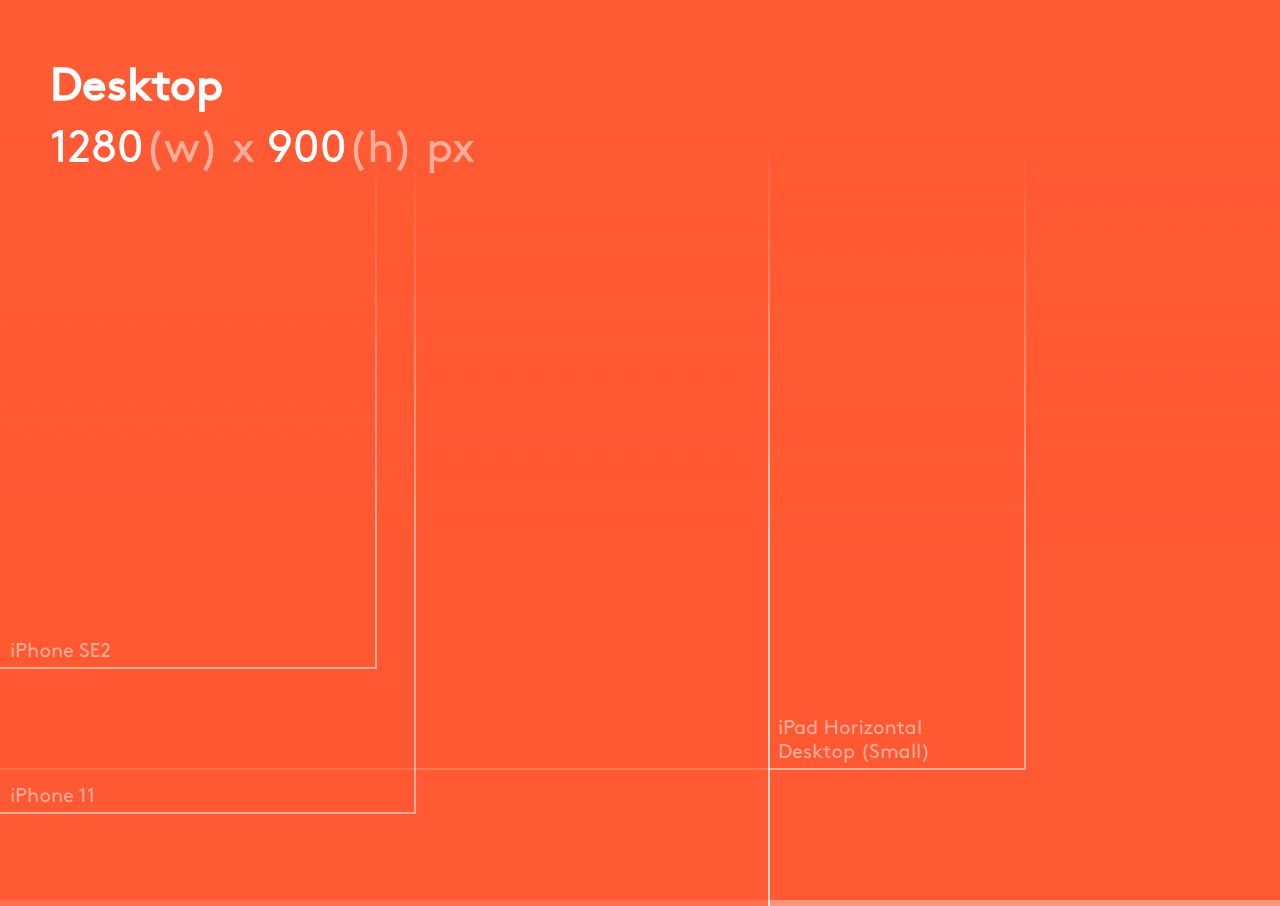
<file: capitalize.html>
<!DOCTYPE html>
<html lang="en">
  <head>
    <!-- General -->
    <meta charset="utf-8">
    <meta http-equiv="X-UA-Compatible" content="IE=edge">
    <meta name="viewport" content="width=device-width, initial-scale=1">
    <title>Capatilise – Convert &#38; copy text to Headline case</title>
    <meta name="description" content="Easily convert any text to Headline case and copy it to your clipboard. Use me for your mockups today.">
    <meta name="theme-color" content="#ECECEC">

    <!-- Links -->
    <link href="css/bootstrap.min.css" rel="stylesheet">
    <link href="css/main.css" rel="stylesheet">
    <link href="css/capitalize.css" rel="stylesheet">
    <link href="css/resizer.css" rel="stylesheet">

  </head>
  <body id="container" OnLoad="document.myform.mytextfield.focus();">

    <div id="containerResize" class="hide">
      <div id="breakpoint" class="resizerText">Viewport</div>
      <div id="dimensions" class="resizerText">Dimentions</div>
      <img class="resizer-bg" src="images/bg.png"></img>
    </div>


    <div class="grey-bg">
      <div class="container-fluid">
        <div class="row switcher">
          <div class="col-sm-12">
            <a href="lipsun.html"><div class="col-xs-2 button button-inactive">Lipsun</div></a>
            <a href="count.html"><div class="col-xs-2 button button-inactive">Count</div></a>
            <div class="col-xs-2 button button-active">Capitalize</div>
            <a href="grid.html"><div class="col-xs-2 button button-inactive">Grid</div></a>
            <a href="resources.html"><div class="col-xs-2 button button-inactive">Resources</div></a>
            <a href="https://calek.co" target="_blank"><div class="col-xs-2 button button-inactive" style="opacity: 50%;">Calek.co</div></a>
          </div>
        </div>
      </div>
    </div>


    <div class="container main">

      <div class="row header">
        <div class="col-sm-8 col-sm-offset-2">
            <h1 class="large">Capitalize</h1>
            <div class="desc">Convert to Headline Case</div>
        </div>
      </div>

      <div class="row">
        <form id="tester" action class="col-sm-8 col-sm-offset-2">
          <input id="untitled" class="input" type="text" placeholder="Paste/type your text here...">
          <!-- <button type="submit1" class="submit" value="Convert">Convert</button> -->
          <button id="copyButton" type="submit2" class="submit">Convert & Copy</button>
          <input id="titled" class="input" type="text">
          <p id="confirmation" class="cap-note">Text has been copied to your clipboard.</p>
        </form>

      </div>

    </div>
    <div class="container">

      <div class="row footer">
        <div class="col-sm-8 col-sm-offset-2">
          <p style="color: #CDCDCD;">Designed and built by <a class="link" target="_blank" href="http://www.calek.co">Luke Caish-Sadlek</a> using <a class="link" target="_blank" href="https://github.com/gouch/to-title-case">To Title Case by David Gouch</a></p>
        </div>
      </div>

    </div>

    <div class="note hidden-xs">
        <div class="key">Arrows keys</div>
        <p> to switch</p>
    </div>
    <div class="noteEnterToConvert hidden-xs">
        <div class="key">Enter</div>
        <p style="color: #CDCDCD;"> to convert</p>
    </div>



    <script src="js/jquery-1.2.3.js"></script>
    <script src="js/bootstrap.js"></script>
    <script src="js/resizer.js"></script>
    <script src="js/to-title-case.js"></script>
    <script src="js/capitalize.js"></script>
    <script>
    		$(window).keyup(function(e) {
    			var n = e.which || e.keyCode || 0;

    			if (n == 39) {
    					console.log('Right Arrow was pressed');
    					window.location.href = 'grid.html'
    				} else if (n == 37) {
    					console.log('Left Arrow was pressed');
    					window.location.href = 'count.html'
    				} else {
    					// console.log("An unsupported key was pressed");
    				}
    			});
    	</script>



  </body>
</html>
</file>
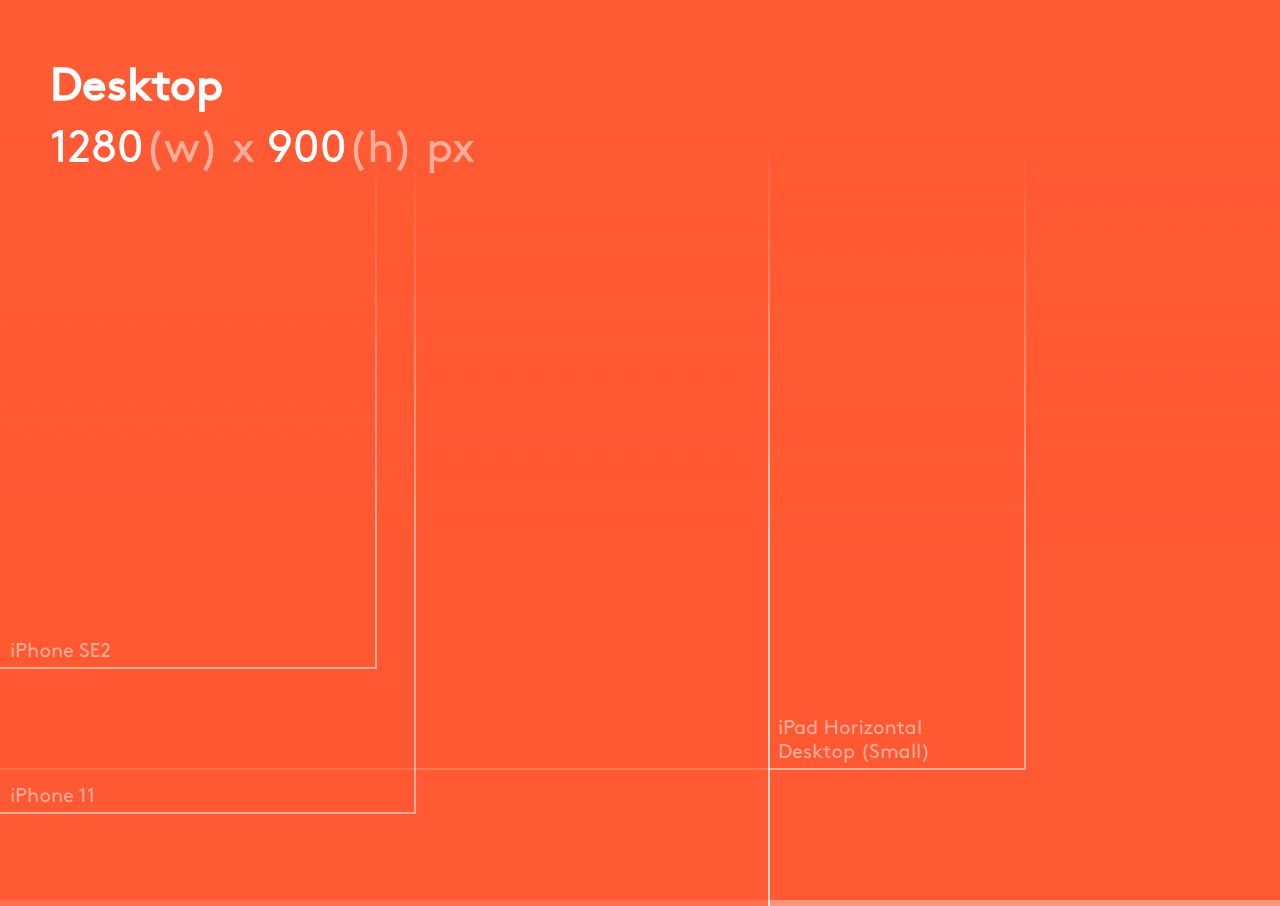
<file: count.html>
<!DOCTYPE html>
<html lang="en">
  <head>
    <!-- General -->
    <meta charset="utf-8">
    <meta http-equiv="X-UA-Compatible" content="IE=edge">
    <meta name="viewport" content="width=device-width, initial-scale=1">
    <title>Count – Simple character counter</title>
    <meta name="description" content="Easily count characters, words and paragraphs. Use me for your mockups today.">
    <meta name="theme-color" content="#ECECEC">

    <!-- Links -->
    <link href="css/bootstrap.min.css" rel="stylesheet">
    <link href="css/main.css" rel="stylesheet">
    <link href="css/count.css" rel="stylesheet">
    <link href="css/resizer.css" rel="stylesheet">

  </head>
  <body OnLoad="document.myform.mytextfield.focus();">

    <div id="containerResize" class="hide">
      <div id="breakpoint" class="resizerText">Viewport</div>
      <div id="dimensions" class="resizerText">Dimentions</div>
      <img class="resizer-bg" src="images/bg.png"></img>
    </div>


    <div class="grey-bg">
      <div class="container-fluid">
        <div class="row switcher">
          <div class="col-sm-12">
            <a href="lipsun.html"><div class="col-xs-2 button button-inactive">Lipsun</div></a>
            <div class="col-xs-2 button button-active">Count</div>
            <a href="capitalize.html"><div class="col-xs-2 button button-inactive">Capitalize</div></a>
            <a href="grid.html"><div class="col-xs-2 button button-inactive">Grid</div></a>
            <a href="resources.html"><div class="col-xs-2 button button-inactive">Resources</div></a>
            <a href="https://calek.co" target="_blank"><div class="col-xs-2 button button-inactive" style="opacity: 50%;">Calek.co</div></a>
          </div>
        </div>
      </div>
    </div>


    <div class="container main">

      <div class="row header">
        <div class="col-sm-8 col-sm-offset-2">
            <h1 class="large">Count</h1>
            <div>
              <div class="desc">Characters <span id='result__all' class='desc'>0</span></div>
            </div>
            <div>
              <div class="desc">Words <span id='result__words' class="desc">0</span></div>
            </div>
        </div>
      </div>

      <div class="row">
        <div class="col-sm-8 col-sm-offset-2">
          <textarea id='countableArea' class="input"  type="text" style="width:100%;" rows="5"></textarea>
        </div>
      </div>

    </div>
    <div class="container">

      <div class="row footer">
        <div class="col-sm-8 col-sm-offset-2">
          <p style="color: #CDCDCD;">Designed and built by <a class="link" target="_blank" href="http://www.calek.co">Luke Caish-Sadlek</a> using <a class="link" target="_blank" href="https://sacha.me/Countable/">Countable.js</a></p>
        </div>
      </div>

    </div>

    <div class="note hidden-xs">
        <div class="key">Arrows keys</div>
        <p> to switch</p>
    </div>



    <script src="js/jquery-3.5.1.min.js"></script>
    <script src="js/bootstrap.js"></script>
    <script src="js/countable-3.0.1.js"></script>
    <script src="js/resizer.js"></script>
    <script src="js/count.js"></script>
    <script>
      $(window).keyup(function(e) {
        var n = e.which || e.keyCode || 0;

        if (n == 39) {
            console.log('Right Arrow was pressed');
            window.location.href = 'capitalize.html'
          } else if (n == 37) {
            console.log('Left Arrow was pressed');
            window.location.href = 'lipsun.html'
          } else {
            // console.log("An unsupported key was pressed");
          }
        });
    </script>



  </body>
</html>
</file>
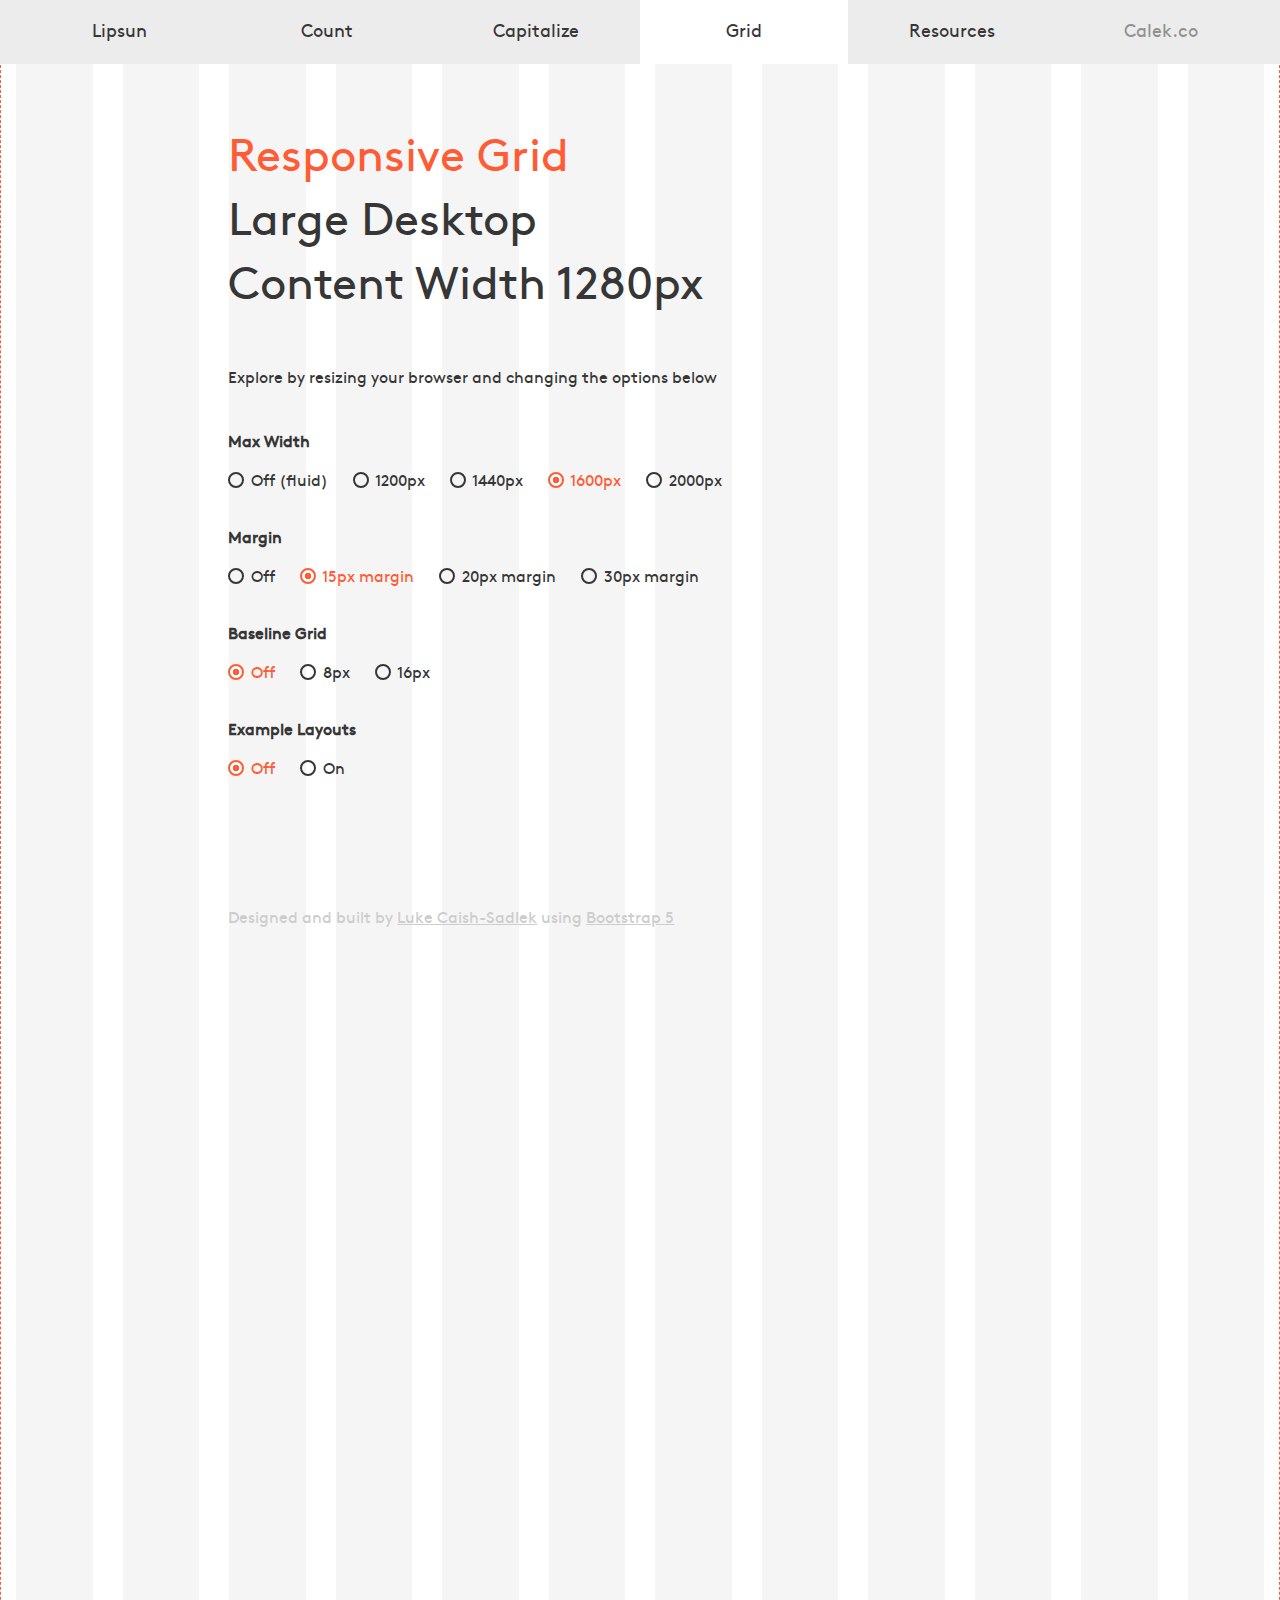
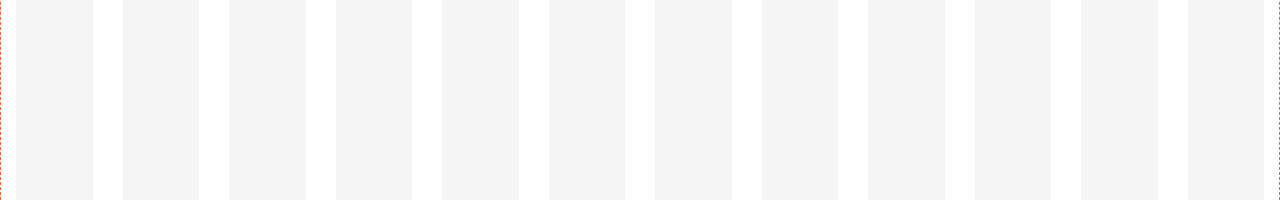
<file: grid.html>
<!DOCTYPE html>
<html lang="en">
  <head>
    <!-- General -->
    <meta charset="utf-8">
    <meta http-equiv="X-UA-Compatible" content="IE=edge">
    <meta name="viewport" content="width=device-width, initial-scale=1">
    <title>Grid – Interactive website grid</title>
    <meta name="description" content="Explore a interactive responsive grid by changing options and resizing your browser window. Use me as development handover tool.">
    <meta name="theme-color" content="#ECECEC">

    <!-- Links -->
    <link href="css/bootstrap.min.css" rel="stylesheet">
    <link href="css/bootstrap5-grid.css" rel="stylesheet">
    <link href="css/main.css" rel="stylesheet">
    <link href="css/grid.css" rel="stylesheet">
    <link href="css/grid-baseline.css" rel="stylesheet">

  </head>
  <body>


    <div class="grey-bg ontop">
      <div class="container-fluid">
        <div class="row switcher">
          <div class="col-sm-12">
            <a href="lipsun.html"><div class="col-xs-2 button button-inactive">Lipsun</div></a>
            <a href="count.html"><div class="col-xs-2 button button-inactive">Count</div></a>
            <a href="capitalize.html"><div class="col-xs-2 button button-inactive">Capitalize</div></a>
            <div class="col-xs-2 button button-active">Grid</div>
            <a href="resources.html"><div class="col-xs-2 button button-inactive">Resources</div></a>
            <a href="https://calek.co" target="_blank"><div class="col-xs-2 button button-inactive" style="opacity: 50%;">Calek.co</div></a>
          </div>
        </div>
      </div>
    </div>

    <!-- Main Container -->
    <div id="alt" class="container-fluid main tweak">

      <!-- Introduction Text -->
      <div class="row header ontop">
        <div class="col-target col-sm-10 col-sm-offset-2">
            <h1 class="large">Responsive Grid</h1>
            <div>
              <div class="desc"><span id="breakpoint" class='desc'></span></div>
            </div>
            <div>
              <div class="desc">Content Width <span id='browser-width' class="desc"></span>px</div>
            </div>
        </div>
      </div>

      <!-- Prompt -->
      <div class="row ontop">
        <div class="col-target col-sm-10 col-sm-offset-2">
          <p class="button-label">Explore by resizing your browser and changing the options below</p>
        </div>
      </div>

      <!-- Vertical Grid Settings -->
      <div class="row ontop">
        <div class="col-target col-xs-12 col-sm-8 col-sm-offset-2">
          <p class="button-label"><strong>Max Width</strong></p>
          <form class="pointer">
            <!-- <input type="radio" id="fluid" name="fluid" onclick="checkFluid()" checked/>
            <label for="fluid" class="input-right"> Fluid layout</label>
            <input type="radio" id="fixed" name="fluid" onclick="checkFixed()"/>
            <label for="fixed" class="spacer"> Fixed layout</label><br> -->
            <input type="radio" id="100" name="max-width" onclick="w100()"/>
            <label for="100" class="input-right"> Off (fluid)</label>
            <input type="radio" id="width1200" name="max-width" onclick="jswidth1200()" />
            <label for="width1200" class="input-right"> 1200px</label>
            <input type="radio" id="width1440" name="max-width" onclick="jswidth1440()" />
            <label for="width1440" class="input-right"> 1440px</label>
            <input type="radio" id="width1600" name="max-width" onclick="jswidth1600()" checked/>
            <label for="width1600" class="input-right"> 1600px</label>
            <input type="radio" id="width2000" name="max-width" onclick="jswidth2000()"/>
            <label for="width2000" class="spacer"> 2000px</label><br>
          </form>
        </div>
      </div>

      <div class="row ontop">
        <div class="col-target col-xs-12 col-sm-8 col-sm-offset-2">
          <p class="button-label"><strong>Margin</strong></p>
          <form class="pointer">
            <input type="radio" id="0px" name="gutter" onclick="check0px()">
            <label for="0px" class="input-right"> Off</label>
            <input type="radio" id="15px" name="gutter" onclick="check15px()" checked>
            <label for="15px" class="input-right"> 15px margin</label>
            <input type="radio" id="20px" name="gutter" onclick="check20px()">
            <label for="20px" class="input-right"> 20px margin</label>
            <input type="radio" id="30px" name="gutter" onclick="check30px()">
            <label for="30px" class="spacer"> 30px margin</label>
          </form>
        </div>
      </div>

      <div class="row ontop">
        <div class="col-target col-xs-12 col-sm-8 col-sm-offset-2">
          <p class="button-label"><strong>Baseline Grid</strong></p>
          <form class="pointer">
            <input type="radio" id="off" name="rows" onclick="checkOff()" checked>
            <label for="off" class="input-right"> Off</label>
            <input type="radio" id="8px" name="rows" onclick="check8px()">
            <label for="8px" class="input-right"> 8px</label>
            <input type="radio" id="16px" name="rows" onclick="check16px()">
            <label for="16px" class="spacer"> 16px</label>
          </form>
        </div>
      </div>

      <div class="row ontop">
        <div class="col-target col-xs-12 col-sm-8 col-sm-offset-2">
          <p class="button-label"><strong>Example Layouts</strong></p>
          <form class="pointer">
            <input type="radio" id="playoff" name="playground" onclick="playOff()" checked/>
            <label for="playoff" class="input-right"> Off</label>
            <input type="radio" id="playon" name="playground" onclick="playOn()"/>
            <label for="playon"> On</label><br>
          </form>
        </div>
      </div>


      <!-- Playground Layout -->
      <div id="playground" class="row playground-hidden pointer">
        <div class="col-target col col-sm-12 playStyle playStyle-gapless purple">
          <div class="col-target col purple-inner">12 columns (full-width)</div>
        </div>

        <div class="col-target col col-sm-6 playStyle orange">
          <div class="col-target col orange-inner">6 columns (50%)</div>
        </div>
        <div class="col-target col col-sm-6 playStyle purple">
          <div class="col-target col purple-inner">6 columns (50%)</div>
        </div>

        <div class="col-target col col-sm-4 playStyle playStyle-gapless purple">
          <div class="col-target col purple-inner">4 columns (33%)</div>
        </div>
        <div class="col-target col col-sm-4 playStyle playStyle-gapless orange">
          <div class="col-target col orange-inner">4 columns (33%)</div>
        </div>
        <div class="col-target col col-sm-4 playStyle playStyle-gapless purple">
          <div class="col-target col purple-inner">4 columns (33%)</div>
        </div>

        <div class="col-target col col-sm-3 playStyle orange">
          <div class="col-target col orange-inner">3 columns (25%)</div>
        </div>
        <div class="col-target col col-sm-3 playStyle purple">
          <div class="col-target col purple-inner">3 columns (25%)</div>
        </div>
        <div class="col-target col col-sm-3 playStyle orange">
          <div class="col-target col orange-inner">3 columns (25%)</div>
        </div>
        <div class="col-target col col-sm-3 playStyle purple">
          <div class="col-target col purple-inner">3 columns (25%)</div>
        </div>

        <div class="col-target col col-sm-2 playStyle purple">
          <div class="col-target col purple-inner">2 columns (eg. sidebar)</div>
        </div>
        <div class="col-target col col-sm-10 playStyle orange">
          <div class="col-target col orange-inner">10 columns (eg. content area)</div>
        </div>

        <div class="col-target col col-sm-4 playStyle playStyle-gapless orange">
          <div class="col-target col orange-inner">4 columns (1/3)</div>
        </div>
        <div class="col-target col col-sm-8 playStyle playStyle-gapless purple">
          <div class="col-target col purple-inner">8 columns (2/3)</div>
        </div>

        <div class="col-target col col-sm-8 playStyle purple">
          <div class="col-target col purple-inner">8 columns (2/3)</div>
        </div>
        <div class="col-target col col-sm-4 playStyle orange">
          <div class="col-target col orange-inner">4 columns (1/3)</div>
        </div>
      </div>


    </div>

    <!-- Footer -->
    <div id="footer" class="container-fluid ontop tweak">
      <div class="row footer">
        <div class="col-target col-sm-10 col-sm-offset-2">
          <p style="color: #CDCDCD;">Designed and built by <a class="link" target="_blank" href="http://www.calek.co">Luke Caish-Sadlek</a> using <a class="link" target="_blank" href="https://getbootstrap.com/docs/5.0/layout/breakpoints/">Bootstrap 5</a></p>
        </div>
      </div>
    </div>

    <!-- Vertical Grid -->
    <div class="grid-vertical">
      <div class="grid-reset">
        <div id="grid-target" class="container-fluid tweak">
          <div class="row highlight-row">
            <div class="col-target col one-col"><div class="col inner-col"></div></div>
            <div class="col-target col one-col"><div class="col inner-col"></div></div>
            <div class="col-target col one-col"><div class="col inner-col"></div></div>
            <div class="col-target col one-col"><div class="col inner-col"></div></div>
            <div class="col-target col one-col"><div class="col inner-col"></div></div>
            <div class="col-target col one-col"><div class="col inner-col"></div></div>
            <div class="col-target col one-col"><div class="col inner-col"></div></div>
            <div class="col-target col one-col"><div class="col inner-col"></div></div>
            <div class="col-target col one-col"><div class="col inner-col"></div></div>
            <div class="col-target col one-col"><div class="col inner-col"></div></div>
            <div class="col-target col one-col"><div class="col inner-col"></div></div>
            <div class="col-target col one-col"><div class="col inner-col"></div></div>
          </div>
        </div>
      </div>
    </div>
    <!-- Horizontal Grid -->
    <div class="baseline-horizontal">
      <div class="grid-reset">
        <div id="baseline-target" class="container-fluid baseline-height baseline-off">
        </div>
      </div>
    </div>

    <!-- Prompts -->
    <!-- <div class="note hidden-xs">
        <div class="key">Arrows keys</div>
        <p> to switch</p>
    </div> -->


    <script src="js/jquery-3.5.1.min.js"></script>
    <script src="js/bootstrap.js"></script>
    <script src="js/grid.js"></script>
    <script>
      $(window).keyup(function(e) {
        var n = e.which || e.keyCode || 0;

        if (n == 39) {
            console.log('Right Arrow was pressed');
            window.location.href = 'resources.html'
          } else if (n == 37) {
            console.log('Left Arrow was pressed');
            window.location.href = 'capitalize.html'
          } else {
            // console.log("An unsupported key was pressed");
          }
        });
    </script>



  </body>
</html>
</file>
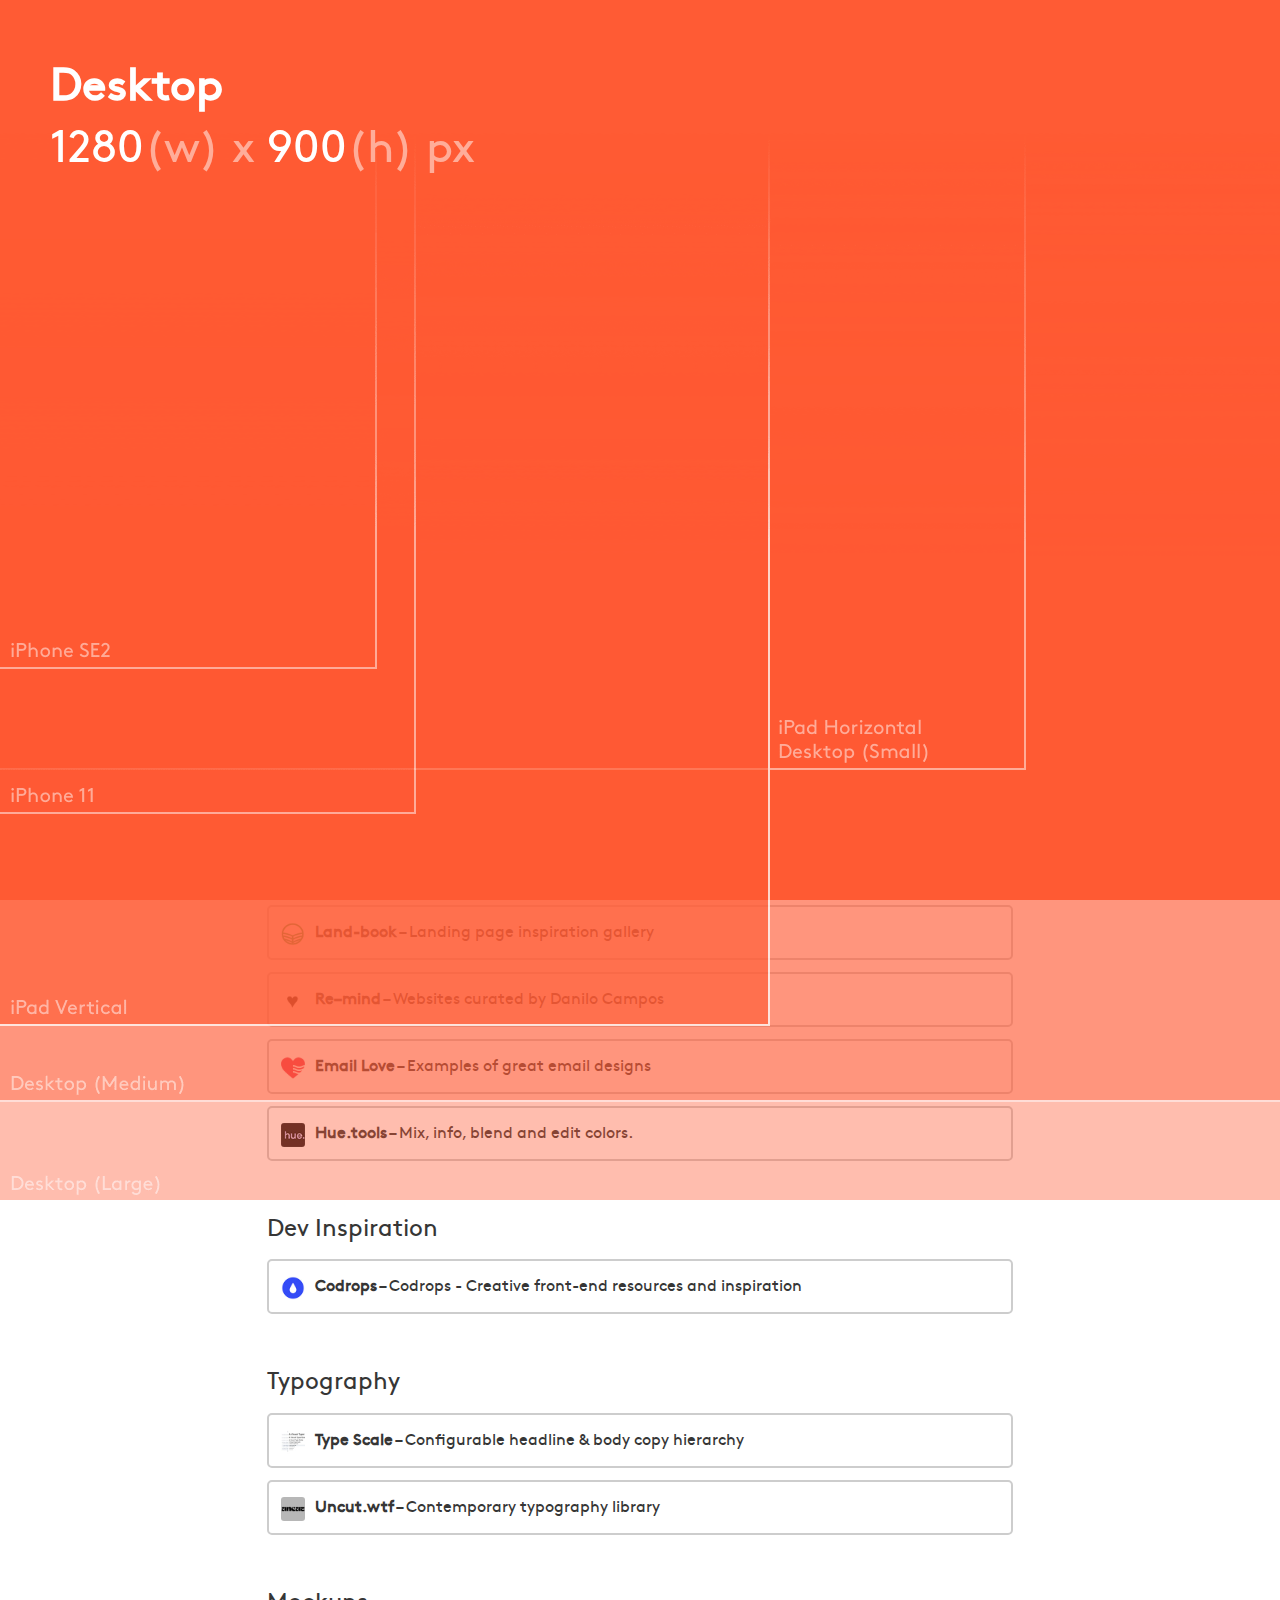
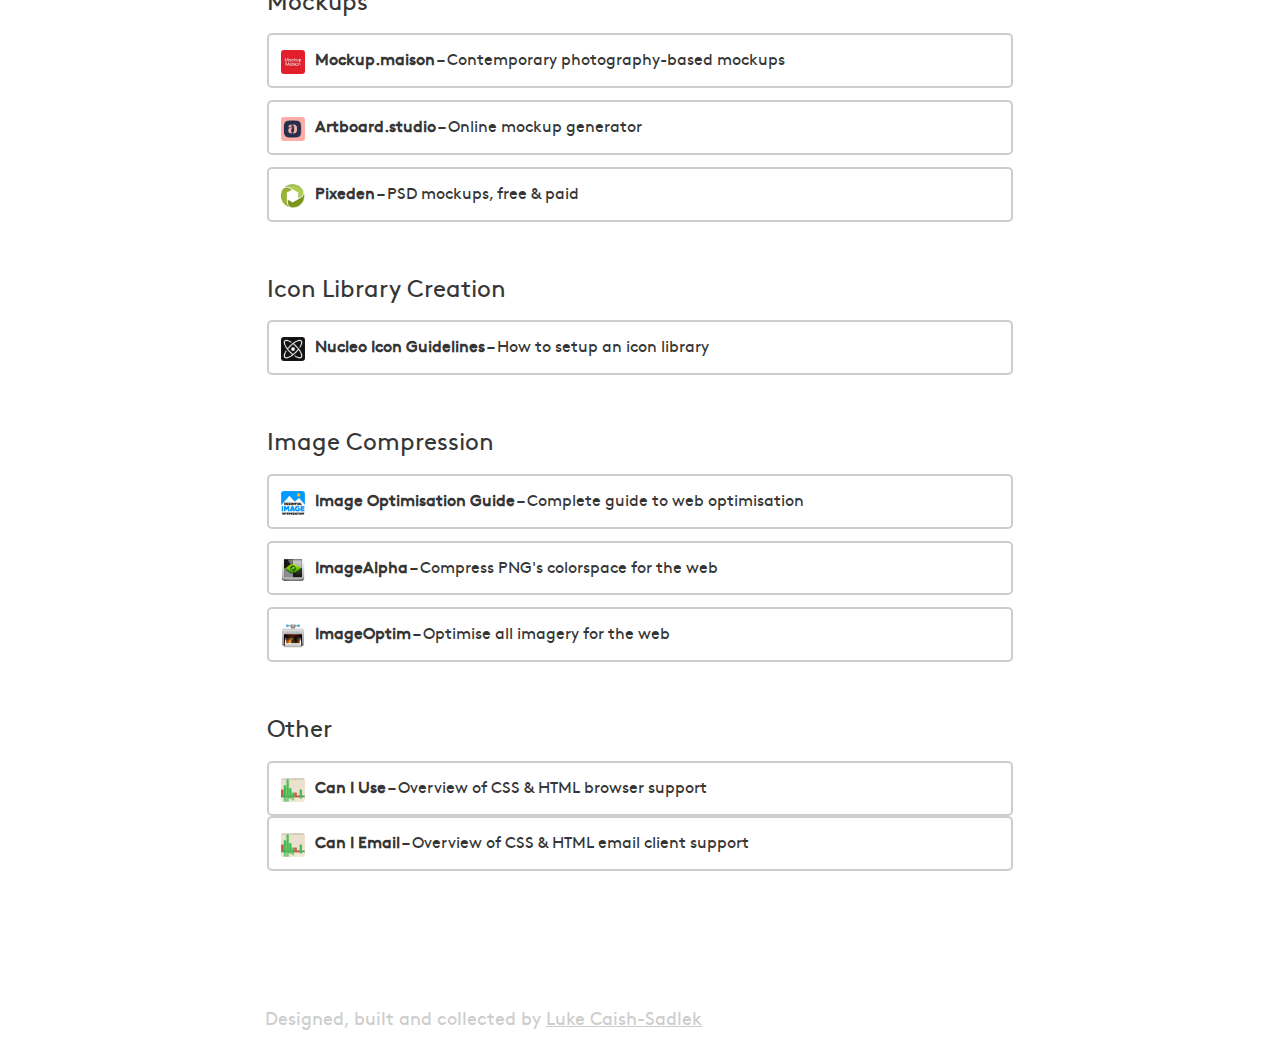
<file: resources.html>
<!DOCTYPE html>
<html lang="en">
  <head>
    <!-- General -->
    <meta charset="utf-8">
    <meta http-equiv="X-UA-Compatible" content="IE=edge">
    <meta name="viewport" content="width=device-width, initial-scale=1">
    <title>Resources – Useful links &#38; tools</title>
    <meta name="description" content="Useful Links and tools csollated by Luke Caish-Sadlek">
    <meta name="theme-color" content="#ECECEC">

    <!-- Links -->
    <link href="css/bootstrap.min.css" rel="stylesheet">
    <link href="css/main.css" rel="stylesheet">
    <link href="css/resources.css" rel="stylesheet">
    <link href="css/resizer.css" rel="stylesheet">

  </head>
  <body>

    <div id="containerResize" class="hide">
      <div id="breakpoint" class="resizerText">Viewport</div>
      <div id="dimensions" class="resizerText">Dimentions</div>
      <img class="resizer-bg" src="images/bg.png"></img>
    </div>


    <div class="grey-bg">
      <div class="container-fluid">
        <div class="row switcher">
          <div class="col-sm-12">
            <a href="lipsun.html"><div class="col-xs-2 button button-inactive">Lipsun</div></a>
            <a href="count.html"><div class="col-xs-2 button button-inactive">Count</div></a>
            <a href="capitalize.html"><div class="col-xs-2 button button-inactive">Capitalize</div></a>
            <a href="grid.html"><div class="col-xs-2 button button-inactive">Grid</div></a>
            <div class="col-xs-2 button button-active">Resources</div>
            <a href="https://calek.co" target="_blank"><div class="col-xs-2 button button-inactive" style="opacity: 50%;">Calek.co</div></a>
          </div>
        </div>
      </div>
    </div>


    <div class="container main">

      <div class="row header">
        <div class="col-sm-8 col-sm-offset-2">
            <h1 class="large">Resources</h1>
            <div class="desc">Useful Links & Tools</div>
        </div>
      </div>

      <div class="row resources">
        <div class="col-sm-8 col-sm-offset-2">


          <div class="row rBlock">
            <h2>UX Inspiration</h2>

            <!-- <div class="rWrapper">
              <a class="rLink" target="_blank" href="https://googlechrome.github.io/essential-image-optimization/#the-tldr">
                <div class="rCard">
                  <img src="images/resources/medium.jpg">
                  <p><strong>UX Design Methods &#38; Deliverables</strong> – Overview of the UX workflow</p>
                </div>
              </a>
            </div> -->
            <div class="rWrapper">
              <a class="rLink" target="_blank" href="https://uxtools.co/tools/design/">
                <div class="rCard">
                  <img src="images/resources/ux-tools.jpg">
                  <p><strong>UX Tools</strong> – Comparison of UX tools</p>
                </div>
              </a>
            </div>
            <div class="rWrapper">
              <a class="rLink" target="_blank" href="https://untools.co">
                <div class="rCard">
                  <img src="images/resources/ux-tools.jpg">
                  <p><strong>untools</strong> – Tools for better UX thinking</p>
                </div>
              </a>
            </div>
            <div class="rWrapper">
              <a class="rLink" target="_blank" href="https://uxkit.design">
                <div class="rCard">
                  <img src="images/resources/uxkit.jpg">
                  <p><strong>UXKit</strong> –  Hands-on instructions, worksheets and templates</p>
                </div>
              </a>
            </div>
            <div class="rWrapper">
              <a class="rLink" target="_blank" href="https://pageflows.com">
                <div class="rCard">
                  <img src="images/resources/pageflows.jpg">
                  <p><strong>Page Flows</strong> – Image & video documentation of user flows</p>
                </div>
              </a>
            </div>
          </div>


          <div class="row rBlock">
            <h2>UI Inspiration</h2>

            <div class="rWrapper">
              <a class="rLink" target="_blank" href="https://www.siteinspire.com">
                <div class="rCard">
                  <img src="images/resources/siteinspire.jpg">
                  <p><strong>SiteInspire</strong> – Examples of great website designs</p>
                </div>
              </a>
            </div>
            <div class="rWrapper">
              <a class="rLink" target="_blank" href="https://www.hoverstat.es">
                <div class="rCard">
                  <img src="images/resources/hoverstates.jpg">
                  <p><strong>Hoverstat.es</strong> – Alternative examples of great website designs</p>
                </div>
              </a>
            </div>
            <div class="rWrapper">
              <a class="rLink" target="_blank" href="https://httpster.net/2020/jun/">
                <div class="rCard">
                  <img src="images/resources/httpster.jpg">
                  <p><strong>Httpster</strong> – Website design inspiration</p>
                </div>
              </a>
            </div>
            <div class="rWrapper">
              <a class="rLink" target="_blank" href="https://land-book.com">
                <div class="rCard">
                  <img src="images/resources/landbook.jpg">
                  <p><strong>Land-book</strong> – Landing page inspiration gallery</p>
                </div>
              </a>
            </div>
            <div class="rWrapper">
              <a class="rLink" target="_blank" href="http://remind.danilocampos.com.br/">
                <div class="rCard">
                  <img src="images/resources/remind.jpg">
                  <p><strong>Re–mind</strong> – Websites curated by Danilo Campos</p>
                </div>
              </a>
            </div>
            <div class="rWrapper">
              <a class="rLink" target="_blank" href="https://emaillove.com">
                <div class="rCard">
                  <img src="images/resources/email-love.jpg">
                  <p><strong>Email Love</strong> – Examples of great email designs</p>
                </div>
              </a>
            </div>
            <div class="rWrapper">
              <a class="rLink" target="_blank" href="https://hue.tools">
                <div class="rCard">
                  <img src="images/resources/hue.jpg">
                  <p><strong>Hue.tools</strong> – Mix, info, blend and edit colors.</p>
                </div>
              </a>
            </div>
          </div>


          <div class="row rBlock">
            <h2>Dev Inspiration</h2>

            <div class="rWrapper">
              <a class="rLink" target="_blank" href="https://tympanus.net/codrops/">
                <div class="rCard">
                  <img src="images/resources/codrops.jpg">
                  <p><strong>Codrops</strong> – Codrops - Creative front-end resources and inspiration</p>
                </div>
              </a>
            </div>
          </div>


          <div class="row rBlock">
            <h2>Typography</h2>

            <div class="rWrapper">
              <a class="rLink" target="_blank" href="https://type-scale.com">
                <div class="rCard">
                  <img src="images/resources/type-scale.jpg">
                  <p><strong>Type Scale</strong> – Configurable headline & body copy hierarchy</p>
                </div>
              </a>
            </div>
            <div class="rWrapper">
              <a class="rLink" target="_blank" href="https://uncut.wtf">
                <div class="rCard">
                  <img src="images/resources/uncut.jpg">
                  <p><strong>Uncut.wtf</strong> – Contemporary typography library</p>
                </div>
              </a>
            </div>
          </div>


          <div class="row rBlock">
            <h2>Mockups</h2>

            <div class="rWrapper">
              <a class="rLink" target="_blank" href="https://www.mockup.maison">
                <div class="rCard">
                  <img src="images/resources/mockup.jpg">
                  <p><strong>Mockup.maison</strong> – Contemporary photography-based mockups</p>
                </div>
              </a>
            </div>
            <div class="rWrapper">
              <a class="rLink" target="_blank" href="https://artboard.studio">
                <div class="rCard">
                  <img src="images/resources/artboard.jpg">
                  <p><strong>Artboard.studio</strong> – Online mockup generator</p>
                </div>
              </a>
            </div>
            <div class="rWrapper">
              <a class="rLink" target="_blank" href="https://www.pixeden.com">
                <div class="rCard">
                  <img src="images/resources/pixeden.jpg">
                  <p><strong>Pixeden</strong> – PSD mockups, free & paid</p>
                </div>
              </a>
            </div>
          </div>


          <div class="row rBlock">
            <h2>Icon Library Creation</h2>

            <div class="rWrapper">
              <a class="rLink" target="_blank" href="https://blog.nucleoapp.com/nucleo-icon-guidelines-introduction-70092f8b4697">
                <div class="rCard">
                  <img src="images/resources/nucleo.jpg">
                  <p><strong>Nucleo Icon Guidelines</strong> – How to setup an icon library</p>
                </div>
              </a>
            </div>
          </div>


          <div class="row rBlock">
            <h2>Image Compression</h2>

            <div class="rWrapper">
              <a class="rLink" target="_blank" href="https://googlechrome.github.io/essential-image-optimization">
                <div class="rCard">
                  <img src="images/resources/image-compression.jpg">
                  <p><strong>Image Optimisation Guide</strong> – Complete guide to web optimisation</p>
                </div>
              </a>
            </div>
            <div class="rWrapper">
              <a class="rLink" target="_blank" href="https://pngmini.com">
                <div class="rCard">
                  <img src="images/resources/pngmini.jpg">
                  <p><strong>ImageAlpha</strong> – Compress PNG's colorspace for the web</p>
                </div>
              </a>
            </div>
            <div class="rWrapper">
              <a class="rLink" target="_blank" href="https://imageoptim.com/mac">
                <div class="rCard">
                  <img src="images/resources/imageoptim.jpg">
                  <p><strong>ImageOptim</strong> – Optimise all imagery for the web</p>
                </div>
              </a>
            </div>
          </div>


          <div class="row rBlock">
            <h2>Other</h2>

            <div class="rWrapper">
              <a class="rLink" target="_blank" href="https://caniuse.com">
                <div class="rCard">
                  <img src="images/resources/caniuse.jpg">
                  <p><strong>Can I Use</strong> – Overview of CSS & HTML browser support</p>
                </div>
              </a>
              <a class="rLink" target="_blank" href="https://www.caniemail.com">
                <div class="rCard">
                  <img src="images/resources/caniuse.jpg">
                  <p><strong>Can I Email</strong> – Overview of CSS & HTML email client support</p>
                </div>
              </a>
            </div>

          </div>




        </div>
      </div>
    </div>
    <div class="container">

      <div class="row footer">
        <div class="col-sm-8 col-sm-offset-2">
          <p style="color: #CDCDCD;">Designed, built and collected by <a class="link" target="_blank" href="http://www.calek.co">Luke Caish-Sadlek</a></p>
        </div>
      </div>

    </div>

    <div class="note hidden-xs">
        <div class="key">Arrows keys</div>
        <p> to switch</p>
    </div>



    <script src="js/jquery-1.2.3.js"></script>
    <script src="js/bootstrap.js"></script>
    <script src="js/resizer.js"></script>
    <script>
    		$(window).keyup(function(e) {
    			var n = e.which || e.keyCode || 0;

    			if (n == 39) {
    					console.log('Right Arrow was pressed');
    					window.location.href = 'lipsun.html'
    				} else if (n == 37) {
    					console.log('Left Arrow was pressed');
    					window.location.href = 'grid.html'
    				} else {
    					// console.log("An unsupported key was pressed");
    				}
    			});
    	</script>



  </body>
</html>
</file>
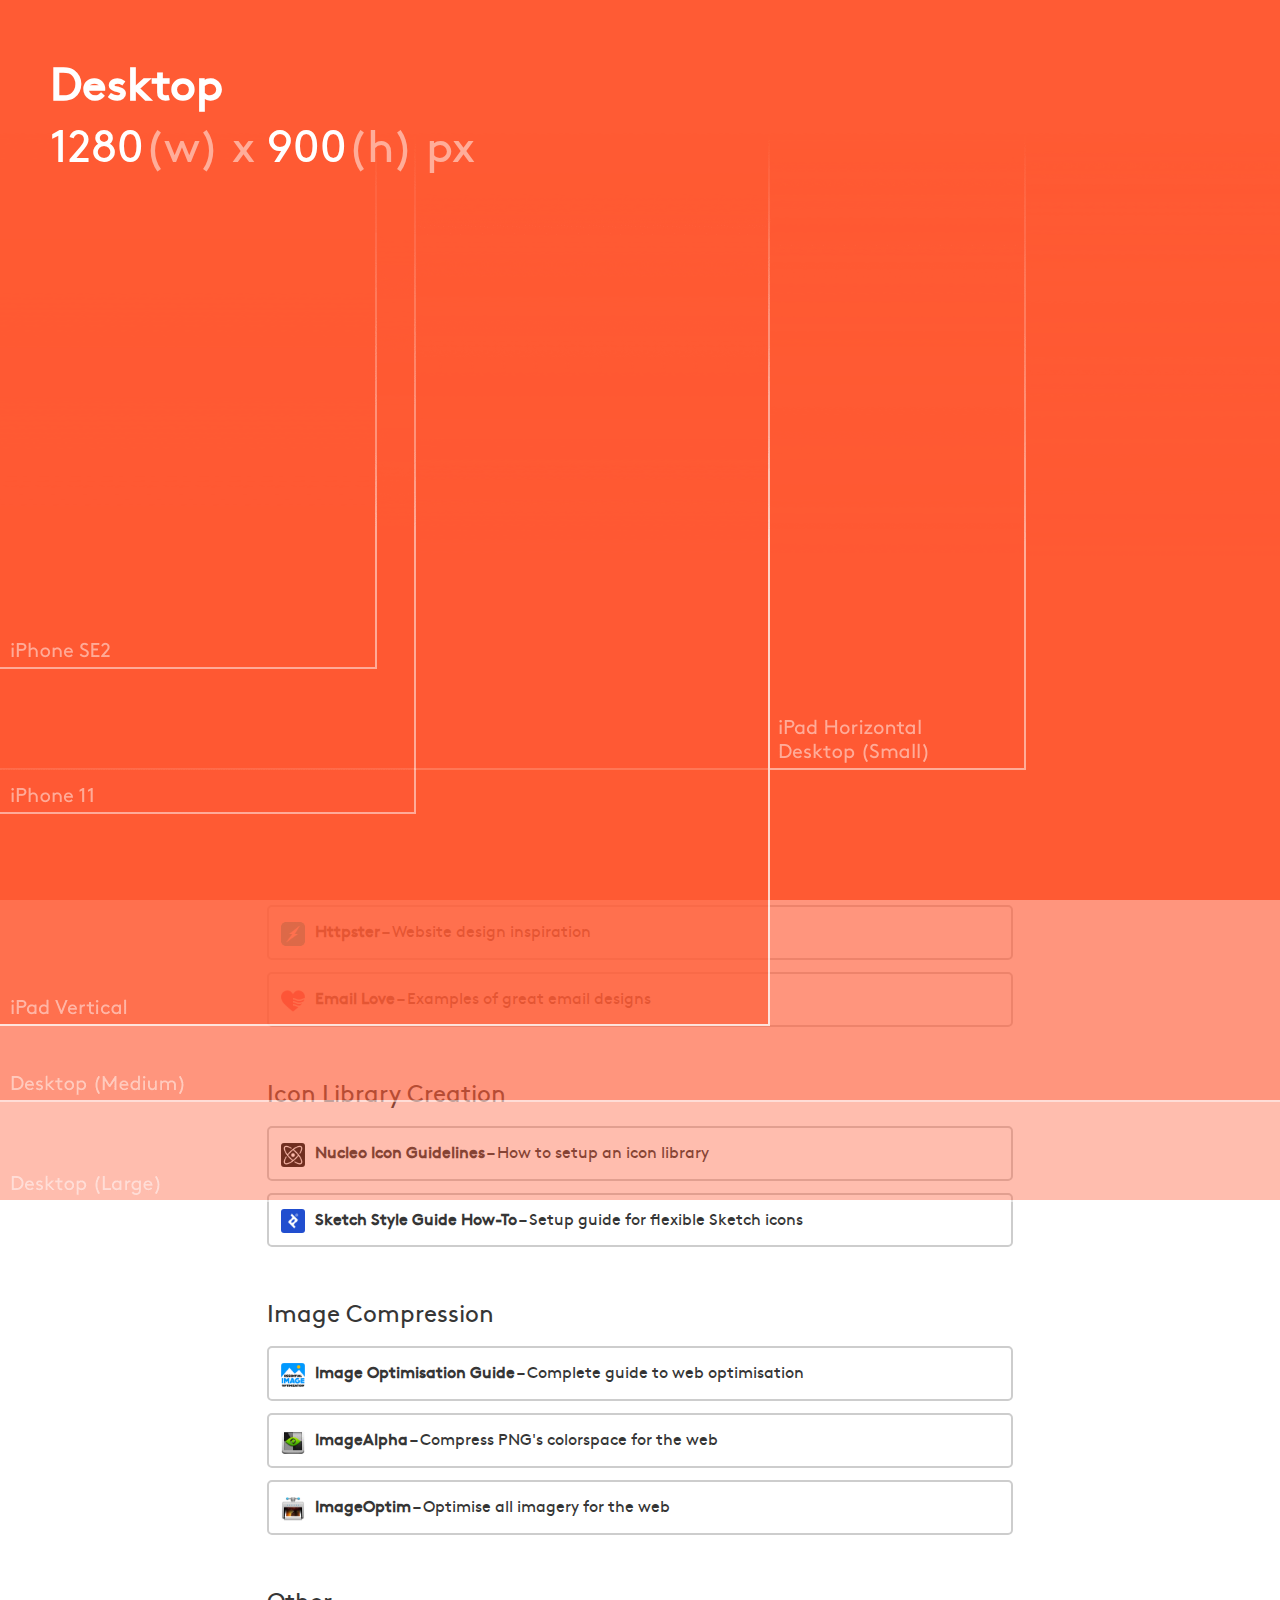
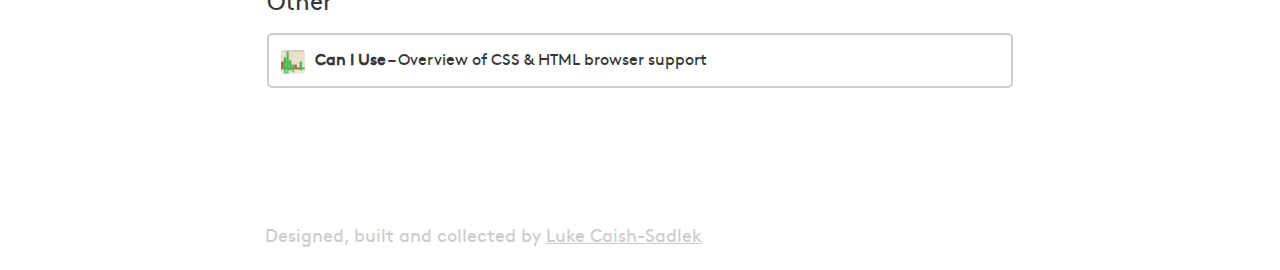
<file: resources_old.html>
<!DOCTYPE html>
<html lang="en">
  <head>
    <!-- General -->
    <meta charset="utf-8">
    <meta http-equiv="X-UA-Compatible" content="IE=edge">
    <meta name="viewport" content="width=device-width, initial-scale=1">
    <title>Capatilise – Convert &#38; copy text to Headline case</title>
    <meta name="description" content="Easily convert any text to Headline case and copy it to your clipboard. Use me for your mockups today.">

    <!-- Links -->
    <link href="css/bootstrap.min.css" rel="stylesheet">
    <link href="css/main.css" rel="stylesheet">
    <link href="css/resources.css" rel="stylesheet">
    <link href="css/resizer.css" rel="stylesheet">

  </head>
  <body>

    <div id="containerResize" class="hide">
      <div id="breakpoint" class="resizerText">Viewport</div>
      <div id="dimensions" class="resizerText">Dimentions</div>
      <img class="resizer-bg" src="images/bg.png"></img>
    </div>


    <div class="grey-bg">
      <div class="container">
        <div class="row switcher">
          <div class="col-sm-12">
            <a href="lipsun.html"><div class="col-xs-3 button button-inactive">Lipsun</div></a>
            <a href="count.html"><div class="col-xs-3 button button-inactive">Count</div></a>
            <a href="capitalize.html"><div class="col-xs-3 button button-inactive">Capitalize</div></a>
            <div class="col-xs-3 button button-active">Resources</div>
          </div>
        </div>
      </div>
    </div>


    <div class="container main">

      <div class="row header">
        <div class="col-sm-8 col-sm-offset-2">
            <h1 class="large">Resources</h1>
            <div class="desc">Useful Links & Tools</div>
        </div>
      </div>

      <div class="row resources">
        <div class="col-sm-8 col-sm-offset-2">

          <div class="row rBlock">
            <h2>UX Inspiration</h3>

            <div class="rWrapper">
              <a class="rLink" target="_blank" href="https://learnuxd.io">
                <div class="rCard">
                  <img src="images/resources/ux-design.jpg">
                  <p><strong>Learn UXD</strong> – Learn user-first design with practical skills and tools</p>
                </div>
              </a>
            </div>
            <div class="rWrapper">
              <a class="rLink" target="_blank" href="https://googlechrome.github.io/essential-image-optimization/#the-tldr">
                <div class="rCard">
                  <img src="images/resources/medium.jpg">
                  <p><strong>UX Design Methods &#38; Deliverables</strong> – Overview of the UX workflow</p>
                </div>
              </a>
            </div>
            <div class="rWrapper">
              <a class="rLink" target="_blank" href="https://blog.prototypr.io/elevate-your-ux-with-heuristic-analysis-how-to-run-a-usability-evaluation-5ae45648045d">
                <div class="rCard">
                  <img src="images/resources/medium.jpg">
                  <p><strong>Heuristic Analysis</strong> – How to run a usability evaluation</p>
                </div>
              </a>
            </div>
            <div class="rWrapper">
              <a class="rLink" target="_blank" href="https://uxtools.co/tools/design/">
                <div class="rCard">
                  <img src="images/resources/ux-tools.jpg">
                  <p><strong>UX Tools</strong> – Comparison of UX tools</p>
                </div>
              </a>
            </div>
            <div class="rWrapper">
              <a class="rLink" target="_blank" href="https://pageflows.com">
                <div class="rCard">
                  <img src="images/resources/page-flow.jpg">
                  <p><strong>Page Flows</strong> – Documentation of user flows</p>
                </div>
              </a>
            </div>

          </div>
          <div class="row rBlock">
            <h2>UI Inspiration</h3>

            <div class="rWrapper">
              <a class="rLink" target="_blank" href="https://www.siteinspire.com">
                <div class="rCard">
                  <img src="images/resources/siteinspire.jpg">
                  <p><strong>SiteInspire</strong> – Examples of great website designs</p>
                </div>
              </a>
            </div>
            <div class="rWrapper">
              <a class="rLink" target="_blank" href="https://www.hoverstat.es">
                <div class="rCard">
                  <img src="images/resources/hoverstates.jpg">
                  <p><strong>Hoverstat.es</strong> – Alternative examples of great website designs</p>
                </div>
              </a>
            </div>
            <div class="rWrapper">
              <a class="rLink" target="_blank" href="https://httpster.net/2020/jun/">
                <div class="rCard">
                  <img src="images/resources/httpster.jpg">
                  <p><strong>Httpster</strong> – Website design inspiration</p>
                </div>
              </a>
            </div>
            <div class="rWrapper">
              <a class="rLink" target="_blank" href="https://emaillove.com">
                <div class="rCard">
                  <img src="images/resources/email-love.jpg">
                  <p><strong>Email Love</strong> – Examples of great email designs</p>
                </div>
              </a>
            </div>

          </div>
          <div class="row rBlock">
            <h2>Icon Library Creation</h2>

            <div class="rWrapper">
              <a class="rLink" target="_blank" href="https://blog.nucleoapp.com/nucleo-icon-guidelines-introduction-70092f8b4697">
                <div class="rCard">
                  <img src="images/resources/nucleo.jpg">
                  <p><strong>Nucleo Icon Guidelines</strong> – How to setup an icon library</p>
                </div>
              </a>
            </div>
            <div class="rWrapper">
              <a class="rLink" target="_blank" href="https://www.toptal.com/designers/sketch/sketch-styleguide-ui-kit">
                <div class="rCard">
                  <img src="images/resources/toptal.jpg">
                  <p><strong>Sketch Style Guide How-To</strong> – Setup guide for flexible Sketch icons</p>
                </div>
              </a>
            </div>

          </div>
          <div class="row rBlock">
            <h2>Image Compression</h2>

            <div class="rWrapper">
              <a class="rLink" target="_blank" href="https://googlechrome.github.io/essential-image-optimization">
                <div class="rCard">
                  <img src="images/resources/image-compression.jpg">
                  <p><strong>Image Optimisation Guide</strong> – Complete guide to web optimisation</p>
                </div>
              </a>
            </div>
            <div class="rWrapper">
              <a class="rLink" target="_blank" href="https://pngmini.com">
                <div class="rCard">
                  <img src="images/resources/pngmini.jpg">
                  <p><strong>ImageAlpha</strong> – Compress PNG's colorspace for the web</p>
                </div>
              </a>
            </div>
            <div class="rWrapper">
              <a class="rLink" target="_blank" href="https://imageoptim.com/mac">
                <div class="rCard">
                  <img src="images/resources/imageoptim.jpg">
                  <p><strong>ImageOptim</strong> – Optimise all imagery for the web</p>
                </div>
              </a>
            </div>

          </div>
          <div class="row rBlock">
            <h2>Other</h2>

            <div class="rWrapper">
              <a class="rLink" target="_blank" href="https://caniuse.com">
                <div class="rCard">
                  <img src="images/resources/caniuse.jpg">
                  <p><strong>Can I Use</strong> – Overview of CSS & HTML browser support</p>
                </div>
              </a>
            </div>

          </div>




        </div>
      </div>
    </div>
    <div class="container">

      <div class="row footer">
        <div class="col-sm-8 col-sm-offset-2">
          <p style="color: #CDCDCD;">Designed, built and collected by <a class="link" target="_blank" href="http://www.calek.co">Luke Caish-Sadlek</a></p>
        </div>
      </div>

    </div>

    <div class="note hidden-xs">
        <div class="key">Arrows keys</div>
        <p> to switch</p>
    </div>



    <script src="js/jquery-1.2.3.js"></script>
    <script src="js/bootstrap.js"></script>
    <script src="js/resizer.js"></script>
    <script>
    		$(window).keyup(function(e) {
    			var n = e.which || e.keyCode || 0;

    			if (n == 39) {
    					console.log('Right Arrow was pressed');
    					window.location.href = 'lipsun.html'
    				} else if (n == 37) {
    					console.log('Left Arrow was pressed');
    					window.location.href = 'capitalize.html'
    				} else {
    					// console.log("An unsupported key was pressed");
    				}
    			});
    	</script>



  </body>
</html>
</file>
<file: css/main.css>
@charset "UTF-8";
/* CSS Document */

/* ---------   Colours   -------- */
/* Black  = #363636;
   Grey   = #CDCDCD;
   Orange = #FF5B34; */





/* ---------   Fonts   -------- */

@font-face {
    font-family: 'brownregular';
    src: url('../fonts/brown-regular-webfont.woff2') format('woff2'),
         url('../fonts/brown-regular-webfont.woff') format('woff');
    font-weight: normal;
    font-style: normal;
}




/* ---------   Text   -------- */

body {
  font-family: 'brownregular';
  font-size: 18px;
  line-height: 30px;
  color: #363636;
}
p {
  margin-bottom: 20px;
  color: #363636;
}
::selection {
  background: #CDCDCD;
}
a {
  text-decoration: none;
  color: #CDCDCD;
}
a:hover {
  color: #FF5B34;
  text-decoration: underline;
}
.large {
  font-size: 45px;
  line-height: 42px;
  color: #FF5B34;
  margin-top: 10px;
}
ul {
  -webkit-padding-start: 0px;
  /*  list-style: none;  */
  margin-left: 0;
  padding-left: 0;
  color: #CDCDCD;
}
li {
    list-style-position: outside;
}






/* --------- Structure -------- */
.header {
  padding-top: 64px;
  padding-bottom: 32px;
}
/*.footer {
  margin-top: 150px;
  padding-bottom: 0px;
  color: #CDCDCD;
  text-align: left;
}*/
.footer a {
  text-decoration: underline;
}


/* PIN FOOTER TO BOTTOM */
.main {
  position: relative;
  min-height: 88vh;
  padding-bottom: 100px; /* Should be equal to the height of your footer */
}
.footer-pin {
  position: absolute;
  bottom: 0px;
}








/* --------- Swticher -------- */

.grey-bg {
  background-color: #ECECEC;
}
.switcher {
  height: 64px;
}
.button {
  padding-top: 15px;
  color: #363636;
}
.button-active {
  height: 64px;
  text-align: center;
  background-color: white;
}
.button-inactive {
  height: 64px;
  text-align: center;
}
.button-inactive:hover {
  height: 64px;
  text-align: center;
  background-color: #F6F6F6;
}






/* --------- Instructions -------- */

.note {
  z-index: 100;
  position: fixed;
  left: -25px;
  top: 49%;
  transform: rotate(-90deg);
  width: 195px;
  -moz-user-select: none; /* Firefox */
  -ms-user-select: none; /* Internet Explorer */
  -khtml-user-select: none; /* KHTML browsers (e.g. Konqueror) */
  -webkit-user-select: none; /* Chrome, Safari, and Opera */
  -webkit-touch-callout: none; /* Disable Android and iOS callouts*/
}
.noteClickToCopy {
  z-index: 100;
  position: fixed;
  right: -10px;
  top: 48%;
  transform: rotate(90deg);
  width: 145px;
  -moz-user-select: none; /* Firefox */
  -ms-user-select: none; /* Internet Explorer */
  -khtml-user-select: none; /* KHTML browsers (e.g. Konqueror) */
  -webkit-user-select: none; /* Chrome, Safari, and Opera */
  -webkit-touch-callout: none; /* Disable Android and iOS callouts*/
}
.noteEnterToConvert {
  z-index: 100;
  position: fixed;
  right: -25px;
  top: 49%;
  transform: rotate(90deg);
  width: 195px;
  -moz-user-select: none; /* Firefox */
  -ms-user-select: none; /* Internet Explorer */
  -khtml-user-select: none; /* KHTML browsers (e.g. Konqueror) */
  -webkit-user-select: none; /* Chrome, Safari, and Opera */
  -webkit-touch-callout: none; /* Disable Android and iOS callouts*/
  color: #CDCDCD;
}
/*.key {
  border-style: solid;
  border-width: 2px;
  border-color: #363636;
  border-radius: 5px;
  padding: 0px 6px 0px 6px;
  margin-left: 8px;
  margin-right: 8px;
  float: left;
  position: relative;
  top: -2px;
  color: #363636;
}
.key p {
  margin: 0px;
  padding-bottom: 0px;
}*/
.key {
  border-bottom-style: solid;
  border-bottom-width: 2px;
  border-bottom-color: #CDCDCD;
  margin-left: 8px;
  margin-right: 8px;
  float: left;
  position: relative;
  top: -2px;
  color: #CDCDCD;
}
.key p, .note p, .noteClickToCopy p  {
  color: #CDCDCD;
}
</file>
<file: css/capitalize.css>
@charset "UTF-8";
/* CSS Document */

/* ---------   Colours   -------- */
/* Black  = #363636;
   Grey   = #CDCDCD;
   Orange = #FF5B34; */

   @font-face {
       font-family: 'brownregular';
       src: url('../fonts/brown-regular-webfont.woff2') format('woff2'),
            url('../fonts/brown-regular-webfont.woff') format('woff');
       font-weight: normal;
       font-style: normal;
   }


.desc {
  font-size: 45px;
  line-height: 42px;
  color: #363636;
  padding-bottom: 10px;
  padding-top: 10px;
  font-family: 'brownregular';
}
.input {
  border: 2px solid;
  border-color: #CDCDCD;
  border-radius: 4px;
  font-family: 'brownregular';
  font-size: 18px;
  line-height: 30px;
  color: #363636;
  padding: 14px 20px;
  vertical-align: top;
  font-family: 'brownregular';
  margin-bottom: 15px;
  width: 100%;
}
.input:focus {
  border: 2px solid;
  outline: none;
  font-family: 'brownregular';
}
input:hover {
  border-color: #8B8B8B;
}
.submit {
  background-color: #363636;
  color: #fff;
  align-items: center;
  text-align: center;
  cursor: default;
  border-radius: 4px;
  padding: 14px 20px;
  margin-bottom: 15px;
  border-top-width: 0px;
  border-right-width: 0px;
  border-bottom-width: 0px;
  border-left-width: 0px;
  margin-right: 10px;
  padding-left: 30px;
  padding-right: 30px;
}
.submit:hover {
  opacity: 0.85;
  cursor: pointer;
}
.cap-note {
  opacity: 0;
  transition: 1s
}
.cap-note-show {
  opacity: 1;
  transition: .25s;
}
</file>
<file: css/resizer.css>
#containerResize {
  padding: 50px;
  width: 100%;
  height: 100vh;
  z-index: 10000;
  background-color: #FF5B34;
  color: #fff;
  position: fixed;
}
#breakpoint {
  font-weight: bold;
  padding-bottom: 10px;
}
#device {
  opacity: 0.5;
  padding-bottom: 10px;
}
#dimensions {
}

.resizerText {
  font-size: 45px;
  line-height: 42px;
  color: #fff;
  padding-bottom: 10px;
  padding-top: 10px;
  font-family: 'brownregular';
}
@media (max-width: 992px) {
  .resizerText {
    font-size: 36px;
    line-height: 34px;
  }
}
@media (max-width: 767px) {
  .resizerText {
    font-size: 20px;
    line-height: 22px;
  }
  #containerResize {
    padding: 20px;
  }
}

.hide {
  display: none;
}

.show {
  display: block;
}


.resizer-bg {
  max-width: 2100px;
  height: 1300px;
  position: fixed;
  top: 0;
  left: 0;
  z-index: -9000;
}
</file>
<file: css/count.css>
@charset "UTF-8";
/* CSS Document */

/* ---------   Colours   -------- */
/* Black  = #363636;
   Grey   = #CDCDCD;
   Orange = #FF5B34; */

   @font-face {
       font-family: 'brownregular';
       src: url('../fonts/brown-regular-webfont.woff2') format('woff2'),
            url('../fonts/brown-regular-webfont.woff') format('woff');
       font-weight: normal;
       font-style: normal;
   }


.title {
  font-size: 45px;
  line-height: 42px;
  color: #FF5B34;
  padding-bottom: 10px;
  padding-top: 10px;
  text-align: right;
  font-family: 'brownregular';
}
.desc {
  font-size: 45px;
  line-height: 42px;
  color: #363636;
  padding-bottom: 10px;
  padding-top: 10px;
  font-family: 'brownregular';
}
.desc2 {
  color: #CDCDCD;
  font-family: 'brownregular';

}
.input {
  min-height: 300px;
  border: 2px solid;
  border-color: #CDCDCD;
  border-radius: 4px;
  font-family: 'brownregular';
  font-size: 18px;
  line-height: 30px;
  color: #363636;
  padding: 14px 20px;
  vertical-align: top;
  margin-left:2px;
  font-family: 'brownregular';
  padding-top: 15px;
}
.input:focus {
  border: 2px solid;
  border-color: #363636;
  outline: none;
  font-family: 'brownregular';
}
textarea:hover {
  border-color: #8B8B8B;
}
.no-margin {
  padding-right: 0;
}
</file>
<file: css/grid.css>
@charset "UTF-8";
/* CSS Document */

/* ---------   Colours   -------- */
/* Black  = #363636;
   Grey   = #CDCDCD;
   Orange = #FF5B34; */

   @font-face {
       font-family: 'brownregular';
       src: url('../fonts/brown-regular-webfont.woff2') format('woff2'),
            url('../fonts/brown-regular-webfont.woff') format('woff');
       font-weight: normal;
       font-style: normal;
   }


.title {
  font-size: 45px;
  line-height: 42px;
  color: #FF5B34;
  padding-bottom: 10px;
  padding-top: 10px;
  text-align: right;
  font-family: 'brownregular';
}
.desc {
  font-size: 45px;
  line-height: 42px;
  color: #363636;
  padding-bottom: 10px;
  padding-top: 10px;
  font-family: 'brownregular';
}
.desc2 {
  color: #CDCDCD;
  font-family: 'brownregular';

}

body {
    scrollbar-gutter: stable both-edges;
}



/* ---------   Buttons   -------- */

/* button {
  border: solid 2px #CDCDCD;
  background-color: white;
  border-radius: 5px;
  margin-right: 10px;
  padding-left: 20px;
  padding-right: 20px;
  padding-top: 10px;
  padding-bottom: 10px;
  pointer-events: auto;
  position: relative;
}
button:hover {
  background-color: #E7E7E7;
}
button:active, .switch-active {
  border: solid 2px #FF5B34;
  background-color: #FF5B34;
  color: white;
}
.switch-active:hover {
  border: solid 2px #FF5B34;
  background-color: #FF5B34;
  color: white;
} */

.button-label {
  margin-bottom: 10px;
  margin-top: 20px;
}
label {
  font-weight: 400;
}
/* label {
  -webkit-user-select: none;
  -moz-user-select: none;
  -ms-user-select: none;
  user-select: none;
} */
.ontop {
  position: relative;
  z-index: 100;
}
.spacer {
  margin-bottom: 16px;
}




/* ---------   Background Grid   -------- */

.grid-vertical {
  position: absolute;
  top: 0;
  z-index: 50;
  width: 100%;
  height: 200%;
  overflow-y: hidden;
}
/* .container-fluid {
  padding-left: 0px;
  padding-right: 0px;
} */
.grid-reset {
  position: relative;
}
.row {
  padding-left: 15px;
  padding-right: 15px;
}
.highlight-row {
  border-left: dashed 1px #FF5B34;
  border-right: dashed 1px #FF5B34;
}
.main {
  pointer-events: none;
}
.pointer {
  pointer-events: auto;
}


.one-col {
  background-color: rgba(255, 255, 255, 0);
  height: 200vh;
  padding-left: 15px;
  padding-right: 15px;
}
.inner-col {
  background-color: rgba(55, 55, 55, 0.05);
  height: 200vh;
}
/* .one-col:hover {
  background-color: #FFD6CC;
}
.one-col:hover > .inner-col{
  background-color: #FFE7E1;
} */
.one-col:hover {
  background-color: rgba(55, 55, 55, 0.05);
}
.one-col:hover > .inner-col{
  background-color: rgba(55, 55, 55, 0.05);
}







/* ---------   Baseline Grid   -------- */

.baseline-horizontal {
  position: absolute;
  top: 0;
  z-index: -100;
  width: 100vw;
  height: 100vh;
}
.baseline-height {
  height: 200vh;
}

.baseline-off {
  background: none;
}
.baseline-8px {
  background-image: url("../images/baseline8.gif");
  background-repeat: repeat;
  background-color: none;
  background-size: 16px 16px;
}
.baseline-16px {
  background-image: url("../images/baseline16.gif");
  background-repeat: repeat;
  background-size: 16px 16px;
}

.input-right {
  margin-right: 20px;
}




/* ---------   Playground   -------- */

.playground-shown {
  display: block;
}
.playground-hidden {
  display: none;
}

#playground {
  margin-top: 30px;
  z-index: 200;
}

.playStyle {
  text-align: center;
  color: white;
  min-height: 96px;
  margin-bottom: 48px;
  line-height: 1;
}
.playStyle-gapless {
  margin-bottom: 16px;
}
.purple {
  background-color: rgba(171, 10, 252, .25);
}
.purple-inner {
  background-color: #AB0AFC;
  min-height: 100px;
  padding-top: 35px;
}
.orange {
  background-color: rgba(255, 91, 52, .25);
}
.orange-inner {
  background-color: #FF5B34;
  min-height: 100px;
  padding-top: 35px;
}
.blue {
  background-color: rgba(1, 99, 222, .25);
}
.blue-inner {
  background-color: #01C7E9;
  min-height: 100px;
  padding-top: 35px;
}


/* ---------   Margin   -------- */

.margin0px {
  padding-left: 0px;
  padding-right: 0px;
}
.margin15px {
  padding-left: 15px;
  padding-right: 15px;
}
.margin20px {
  padding-left: 20px;
  padding-right: 20px;
}
.margin30px {
  padding-left: 30px;
  padding-right: 30px;
}


.row {
  padding-left: 0px;
  padding-right: 0px;
}



/* ---------   Radio Button Styling   -------- */

input[type="radio"] {
  display: none;
}

input[type="radio"] + *::before {
  content: "";
  display: inline-block;
  vertical-align: top;
  width: 16px;
  height: 16px;
  margin-right: 0.3rem;
  margin-top: 8px;
  border-radius: 50%;
  border-style: solid;
  border-width: 2px;
  border-color: #363636;
}

input[type="radio"]:checked + *::before {
  background: radial-gradient(#FF5B34 39% , white 40%, white);
  border-color: #FF5B34;
}
input[type="radio"]:checked + * {
  color: #FF5B34;
}
</file>
<file: css/grid-baseline.css>
@charset "UTF-8";
/* CSS Document */

/* ---------   Baseline Overrides on main.css & grid.css   -------- */

.large, .desc {
  font-size: 46px;
  line-height: 48px;
  padding-top: 0px;
  padding-bottom: 0px;
  margin-top: 0;
  margin-bottom: 0;
}

.desc {
  margin-bottom: 0px;
  padding-bottom: 0px;
  margin-top: 16px;
}



.button-label {
  margin-bottom: 16px;
  margin-top: 32px;
}

h1 {
  margin-top: 0;
  margin-bottom: 0;
}

p {
  font-size: 16px;
  line-height: 16px;
  margin-top: 24px;
}

input[type="radio"] + *::before {
  margin-top: 1px;
}

label {
  margin-bottom: 8px;
  font-size: 16px;
  line-height: 16px
}
.spacer {
    margin-bottom: 8px;
}

#playground {
  margin-top: 32px;
}

.playStyle, .purple-inner, .orange-inner, .orange-inner {
  min-height: 96px;
}
</file>
<file: css/resources.css>
@charset "UTF-8";
/* CSS Document */

/* ---------   Colours   -------- */
/* Black  = #363636;
   Grey   = #CDCDCD;
   Orange = #FF5B34; */

   @font-face {
       font-family: 'brownregular';
       src: url('../fonts/brown-regular-webfont.woff2') format('woff2'),
            url('../fonts/brown-regular-webfont.woff') format('woff');
       font-weight: normal;
       font-style: normal;
   }




/* ---------   Headline   -------- */

.desc {
 font-size: 45px;
 line-height: 42px;
 color: #363636;
 padding-bottom: 10px;
 padding-top: 10px;
 font-family: 'brownregular';
}






/* ---------   Block & Cards   -------- */

.rBlock {
  padding-left: 17px;
  padding-right: 17px;
  margin-bottom: 20px;
}
.rBlock h2 {
  padding-bottom: 10px;
  font-size: 24px;
}
.rWrapper {
    margin-bottom: 12px;
}
.rLink {
  text-decoration: none;
}
.rCard {
  border: 2px solid;
  border-color: #CDCDCD;
  border-radius: 5px;
  padding: 12px;
  padding-top: 7px;
}
.rCard:hover {
  background-color: #F5F5F5;
  border-color: #CDCDCD;
}
.rCard img {
  width: 24px;
  height: 24px;
  display: inline;
  border-radius: 3px;
}
.rCard p {
  position: relative;
  font-size: 16px;
  top: 1px;
  left: 0;
  display: inline-block;
  margin-left: 5px;
  margin-bottom: 0;
}
.rCard:hover > p {
  /*color: #FFF;*/
  text-decoration: underline;
}
a:hover {
  text-decoration: none;
}
</file>
